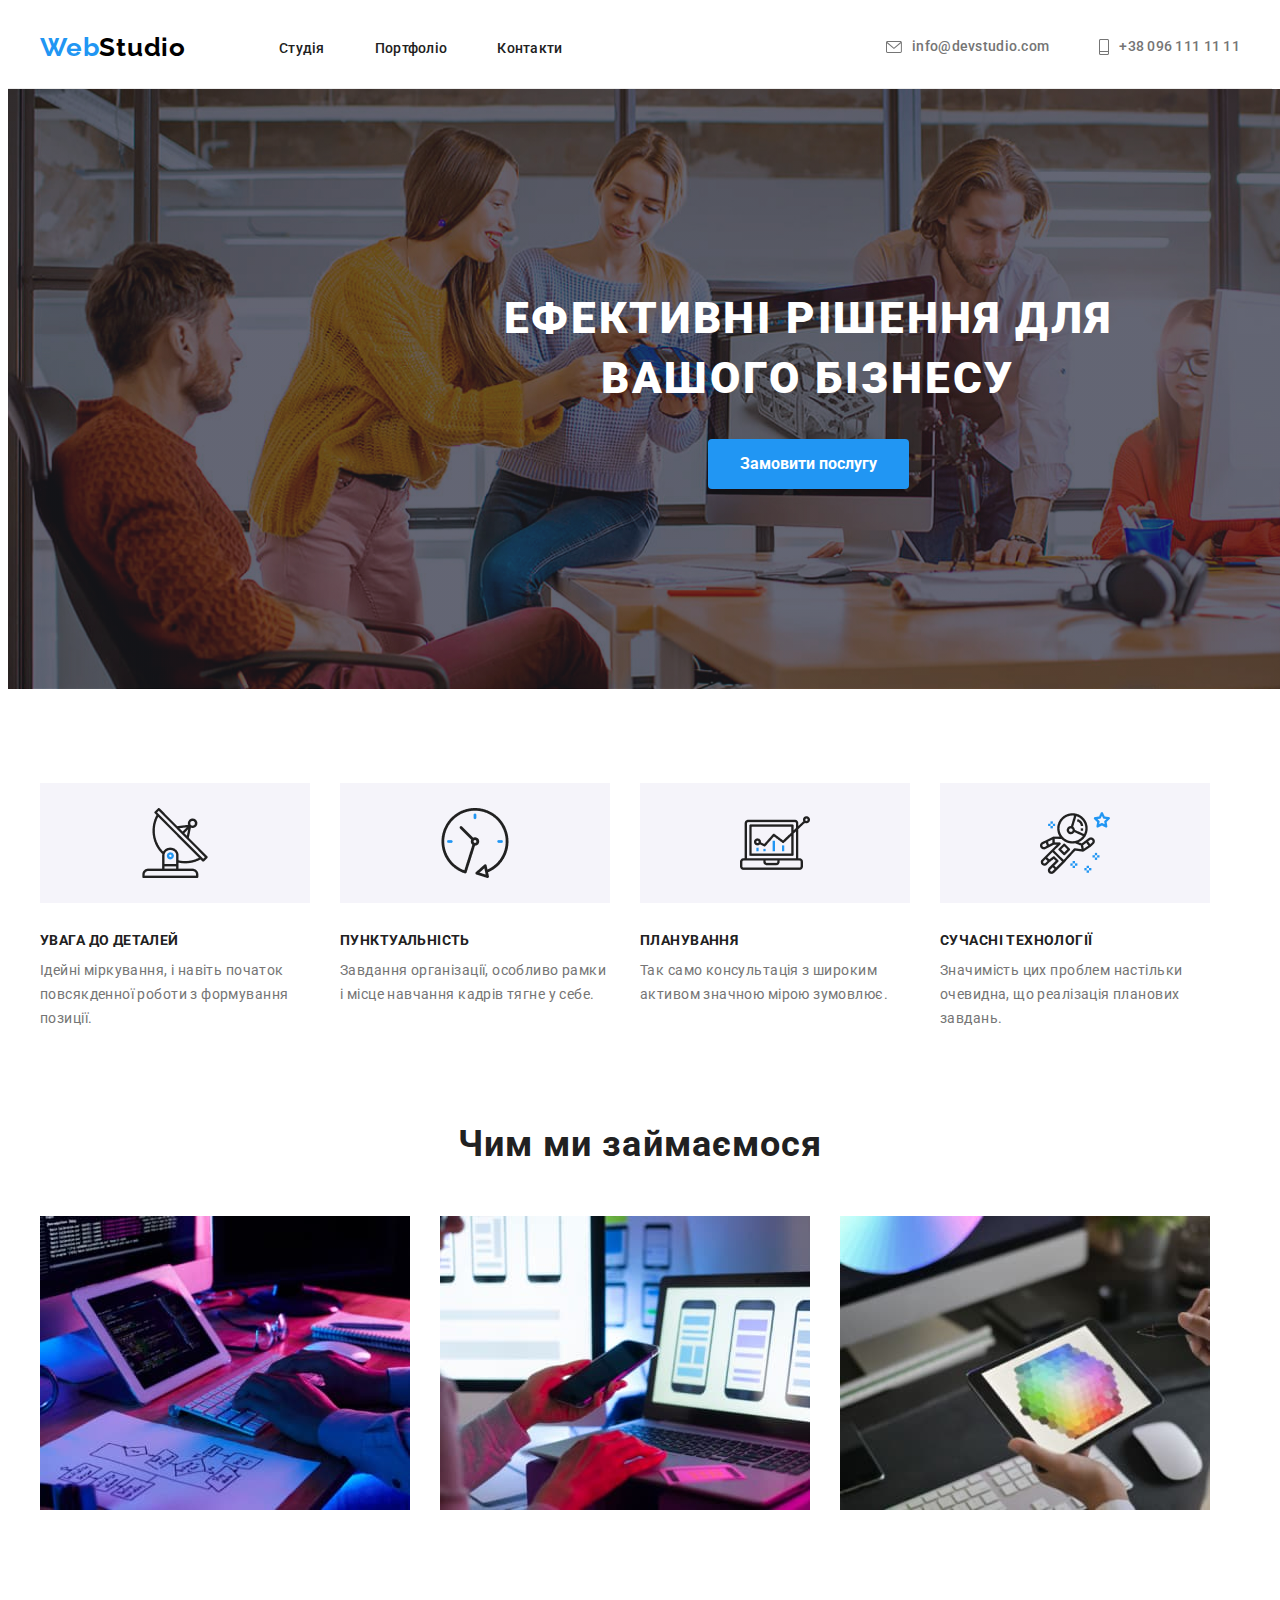
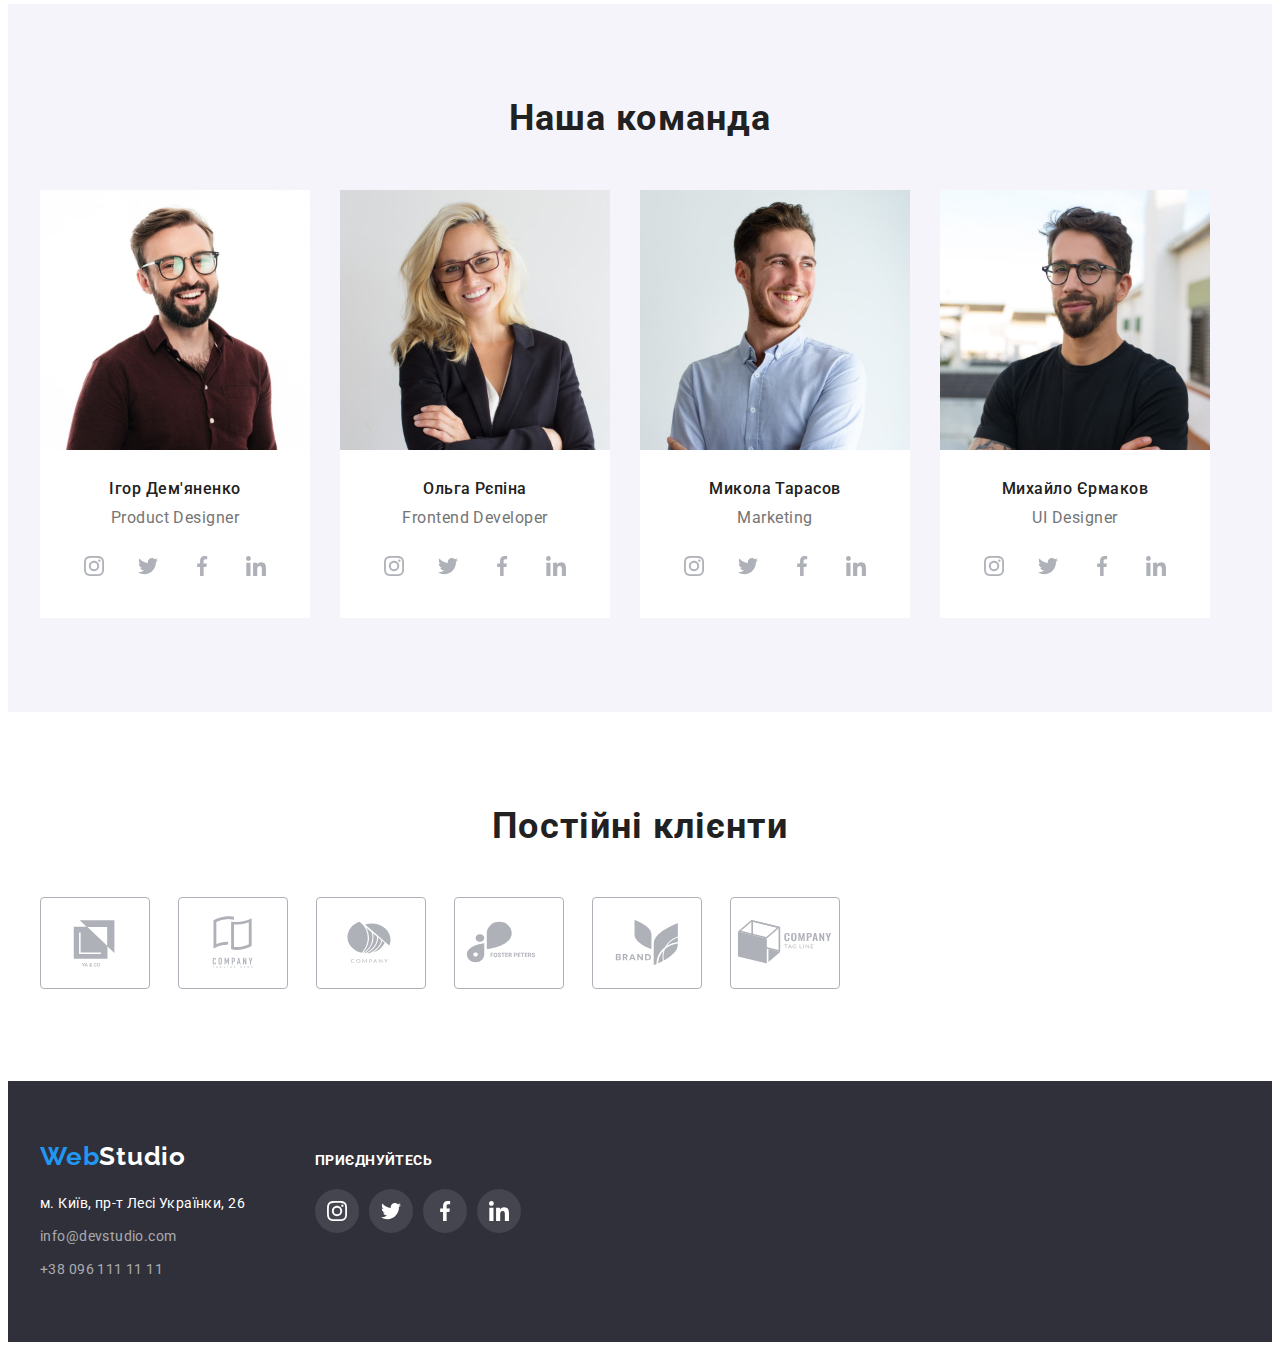
<file: index.html>
<!DOCTYPE html>
<html lang="uk">
  <head>
    <meta charset="UTF-8" />
    <meta http-equiv="X-UA-Compatible" content="IE=edge" />
    <meta name="viewport" content="width=device-width, initial-scale=1.0" />
    <title>Головна</title>
    <link rel="preconnect" href="https://fonts.googleapis.com" />
    <link rel="preconnect" href="https://fonts.gstatic.com" crossorigin />
    <link
      href="https://fonts.googleapis.com/css2?family=Raleway:wght@700&family=Roboto:wght@400;500;700;900&display=swap"
      rel="stylesheet"
    />

    <link
      rel="stylesheet"
      href="https://cdnjs.cloudflare.com/ajax/libs/modern-normalize/1.1.0/modern-normalize.min.css"
      integrity="sha512-wpPYUAdjBVSE4KJnH1VR1HeZfpl1ub8YT/NKx4PuQ5NmX2tKuGu6U/JRp5y+Y8XG2tV+wKQpNHVUX03MfMFn9Q=="
      crossorigin="anonymous"
      referrerpolicy="no-referrer"
    />

    <link rel="stylesheet" href="./css/styles.css" />
  </head>

  <body class="site-body">
    <header class="header">
      <div class="container header-container">
        <nav class="header-navigation">
          <a href="./index.html" class="header-logo link"
            >Web<span class="header-logo-studio">Studio</span>
          </a>

          <ul class="header-list list">
            <li>
              <a href="index.html" class="link">Студія</a>
            </li>
            <li class="header-item">
              <a class="header-link link" href="./portfolio.html">Портфоліо</a>
            </li>
            <li class="header-item">
              <a class="header-link link" href="#">Контакти</a>
            </li>
          </ul>
        </nav>

        <ul class="header-contact-list list">
          <li>
            <a class="header-mail list link" href="mailto:info@devstudio.com">
              <svg class="post-phone-link" width="16" height="12">
                <use href="./img/post-phone.svg#icon-post"></use>
              </svg>
              info@devstudio.com
            </a>
          </li>

          <li>
            <a class="header-tel list link" href="tel:+380961111111">
              <svg class="tel-phone-link" width="10" height="16">
                <use href="./img/post-phone.svg#icon-phone"></use>
              </svg>
              +38 096 111 11 11
            </a>
          </li>
        </ul>
      </div>
    </header>

    <main class="main-content">
      <section class="main-section">
        <div class="container">
          <h1 class="main-title">ефективні рішення для<br />вашого бізнесу</h1>
          <button class="main-btn" type="button">Замовити послугу</button>
        </div>
      </section>

      <section class="main-item">
        <div class="container">
          <ul class="main-item-list list">
            <li class="vector-detals">
              <h3 class="main-item-title list">увага до деталей</h3>
              <p class="main-item-text">
                Ідейні міркування, і навіть початок повсякденної роботи з
                формування позиції.
              </p>
            </li>

            <li class="vector-punctuality">
              <h3 class="main-item-title list">пунктуальність</h3>
              <p class="main-item-text">
                Завдання організації, особливо рамки і місце навчання кадрів
                тягне у себе.
              </p>
            </li>

            <li class="vector-planning">
              <h3 class="main-item-title">планування</h3>
              <p class="main-item-text">
                Так само консультація з широким активом значною мірою зумовлює.
              </p>
            </li>

            <li class="vector-technology">
              <h3 class="main-item-title">сучасні технології</h3>
              <p class="main-item-text">
                Значимість цих проблем настільки очевидна, що реалізація
                планових завдань.
              </p>
            </li>
          </ul>
        </div>
      </section>

      <section class="about">
        <div class="container">
          <h2 class="about-position">Чим ми займаємося</h2>
          <ul class="about-position-list list">
            <li>
              <img
                class="about-position-image"
                src="img/img0.jpg"
                alt="алгоритмізація"
                width="370"
              />
            </li>
            <li>
              <img
                class="about-position-image"
                src="img/img1.jpg"
                alt="мобільні додатки"
                width="370"
              />
            </li>
            <li>
              <img
                class="about-position-image"
                src="img/img2.jpg"
                alt="веб дизайн"
                width="370"
              />
            </li>
          </ul>
        </div>
      </section>

      <section class="workers">
        <div class="container">
          <h2 class="about-workers">Наша команда</h2>
          <ul class="about-workers-list list">
            <li class="worker-photo">
              <img
                class="about-workers-photo"
                src="img/img3.jpg"
                alt="фото продакт дизайнера"
                width="270"
              />
              <h3 class="about-workers-name">Ігор Дем'яненко</h3>
              <p class="about-workers-text">Product Designer</p>
              <ul class="workers-soc-list list">
                <li class="workers-soc-item">
                  <a href="" class="workers-soc-link link">
                    <svg class="workers-soc-icon" width="20" height="20">
                      <use href="./img/icons.svg#icon-instagram"></use>
                    </svg>
                  </a>
                </li>
                <li class="workers-soc-item">
                  <a href="" class="workers-soc-link link">
                    <svg class="workers-soc-icon" width="20" height="20">
                      <use href="./img/icons.svg#icon-twitter"></use>
                    </svg>
                  </a>
                </li>
                <li class="workers-soc-item">
                  <a href="" class="workers-soc-link link">
                    <svg class="workers-soc-icon" width="20" height="20">
                      <use href="./img/icons.svg#icon-facebook"></use>
                    </svg>
                  </a>
                </li>
                <li class="workers-soc-item">
                  <a href="" class="workers-soc-link link">
                    <svg class="workers-soc-icon" width="20" height="20">
                      <use href="./img/icons.svg#icon-linkedin"></use>
                    </svg>
                  </a>
                </li>
              </ul>
            </li>

            <li class="worker-photo">
              <img
                class="about-workers-photo"
                src="img/img4.jpg"
                alt="фото фронтенд розробника"
                width="270"
              />
              <h3 class="about-workers-name">Ольга Рєпіна</h3>
              <p class="about-workers-text">Frontend Developer</p>
              <ul class="workers-soc-list list">
                <li class="workers-soc-item">
                  <a href="" class="workers-soc-link link">
                    <svg class="workers-soc-icon" width="20" height="20">
                      <use href="./img/icons.svg#icon-instagram"></use>
                    </svg>
                  </a>
                </li>
                <li class="workers-soc-item">
                  <a href="" class="workers-soc-link link">
                    <svg class="workers-soc-icon" width="20" height="20">
                      <use href="./img/icons.svg#icon-twitter"></use>
                    </svg>
                  </a>
                </li>
                <li class="workers-soc-item">
                  <a href="" class="workers-soc-link link">
                    <svg class="workers-soc-icon" width="20" height="20">
                      <use href="./img/icons.svg#icon-facebook"></use>
                    </svg>
                  </a>
                </li>
                <li class="workers-soc-item">
                  <a href="" class="workers-soc-link link">
                    <svg class="workers-soc-icon" width="20" height="20">
                      <use href="./img/icons.svg#icon-linkedin"></use>
                    </svg>
                  </a>
                </li>
              </ul>
            </li>

            <li class="worker-photo">
              <img
                class="about-workers-photo"
                src="img/img5.jpg"
                alt="фото маркетолога"
                width="270"
              />
              <h3 class="about-workers-name">Микола Тарасов</h3>
              <p class="about-workers-text">Marketing</p>
              <ul class="workers-soc-list list">
                <li class="workers-soc-item">
                  <a href="" class="workers-soc-link link">
                    <svg class="workers-soc-icon" width="20" height="20">
                      <use href="./img/icons.svg#icon-instagram"></use>
                    </svg>
                  </a>
                </li>
                <li class="workers-soc-item">
                  <a href="" class="workers-soc-link link">
                    <svg class="workers-soc-icon" width="20" height="20">
                      <use href="./img/icons.svg#icon-twitter"></use>
                    </svg>
                  </a>
                </li>
                <li class="workers-soc-item">
                  <a href="" class="workers-soc-link link">
                    <svg class="workers-soc-icon" width="20" height="20">
                      <use href="./img/icons.svg#icon-facebook"></use>
                    </svg>
                  </a>
                </li>
                <li class="workers-soc-item">
                  <a href="" class="workers-soc-link link">
                    <svg class="workers-soc-icon" width="20" height="20">
                      <use href="./img/icons.svg#icon-linkedin"></use>
                    </svg>
                  </a>
                </li>
              </ul>
            </li>

            <li class="worker-photo">
              <img
                class="about-workers-photo"
                src="img/img6.jpg"
                alt="фото юай дизайнера"
                width="270"
              />
              <h3 class="about-workers-name">Михайло Єрмаков</h3>
              <p class="about-workers-text">UI Designer</p>
              <ul class="workers-soc-list list">
                <li class="workers-soc-item">
                  <a href="" class="workers-soc-link link">
                    <svg class="workers-soc-icon" width="20" height="20">
                      <use href="./img/icons.svg#icon-instagram"></use>
                    </svg>
                  </a>
                </li>
                <li class="workers-soc-item">
                  <a href="" class="workers-soc-link link">
                    <svg class="workers-soc-icon" width="20" height="20">
                      <use href="./img/icons.svg#icon-twitter"></use>
                    </svg>
                  </a>
                </li>
                <li class="workers-soc-item">
                  <a href="" class="workers-soc-link link">
                    <svg class="workers-soc-icon" width="20" height="20">
                      <use href="./img/icons.svg#icon-facebook"></use>
                    </svg>
                  </a>
                </li>
                <li class="workers-soc-item">
                  <a href="" class="workers-soc-link link">
                    <svg class="workers-soc-icon" width="20" height="20">
                      <use href="./img/icons.svg#icon-linkedin"></use>
                    </svg>
                  </a>
                </li>
              </ul>
            </li>
          </ul>
        </div>
      </section>

      <section class="klients">
        <div class="container">
          <h2 class="about-klients">Постійні клієнти</h2>
          <ul class="klients-list list">
            <li class="klients-item">
              <a href="" class="klients-link link">
                <svg class="klients-icon" width="106" height="60">
                  <use href="./img/logo.svg#icon-logo-1"></use>
                </svg>
              </a>
            </li>

            <li class="klients-item">
              <a href="" class="klients-link link">
                <svg class="klients-icon" width="106" height="60">
                  <use href="./img/logo.svg#icon-logo-2"></use>
                </svg>
              </a>
            </li>

            <li class="klients-item">
              <a href="" class="klients-link link">
                <svg class="klients-icon" width="106" height="60">
                  <use href="./img/logo.svg#icon-logo-3"></use>
                </svg>
              </a>
            </li>

            <li class="klients-item">
              <a href="" class="klients-link link">
                <svg class="klients-icon" width="106" height="60">
                  <use href="./img/logo.svg#icon-logo-4"></use>
                </svg>
              </a>
            </li>

            <li class="klients-item">
              <a href="" class="klients-link link">
                <svg class="klients-icon" width="106" height="60">
                  <use href="./img/logo.svg#icon-logo-5"></use>
                </svg>
              </a>
            </li>

            <li class="klients-item">
              <a href="" class="klients-link link"
                ><svg class="klients-icon" width="106" height="60">
                  <use href="./img/logo.svg#icon-logo-6"></use>
                </svg>
              </a>
            </li>
          </ul>
        </div>
      </section>
    </main>

    <footer class="contacts-adress">
      <div class="container footer-container">
        <div class="footer-container-left">
          <a href="./index.html" class="header-logo link"
            >Web<span class="header-studio-logo">Studio</span></a
          >
          <address class="contacts-adresses">
            <ul class="about-contacts list link">
              <li class="about-map">
                <a
                  class="about-contacts-map link"
                  href="https://goo.gl/maps/CPtrU1FHBa2aNyZL9"
                  target="_blank"
                  rel="noopener noreferrer nofollow"
                  >м. Київ, пр-т Лесі Українки, 26</a
                >
              </li>
              <li class="about-mail">
                <a
                  class="about-contacts-mail link"
                  href="mailto:info@devstudio.com"
                  >info@devstudio.com</a
                >
              </li>
              <li class="about-tel">
                <a class="about-contacts-tel link" href="tel:+380961111111"
                  >+38 096 111 11 11</a
                >
              </li>
            </ul>
          </address>
        </div>

        <div class="footer-container-right">
          <p class="footer-soc-title">Приєднуйтесь</p>
          <ul class="footer-soc-list list">
            <li class="footer-soc-item">
              <a href="" class="footer-soc-link link">
                <svg class="footer-soc-icon" width="20" height="20">
                  <use href="./img/icons.svg#icon-instagram"></use>
                </svg>
              </a>
            </li>
            <li class="footer-soc-item">
              <a href="" class="footer-soc-link link">
                <svg class="footer-soc-icon" width="20" height="20">
                  <use href="./img/icons.svg#icon-twitter"></use>
                </svg>
              </a>
            </li>
            <li class="footer-soc-item">
              <a href="" class="footer-soc-link link">
                <svg class="footer-soc-icon" width="20" height="20">
                  <use href="./img/icons.svg#icon-facebook"></use>
                </svg>
              </a>
            </li>
            <li class="footer-soc-item">
              <a href="" class="footer-soc-link link">
                <svg class="footer-soc-icon" width="20" height="20">
                  <use href="./img/icons.svg#icon-linkedin"></use>
                </svg>
              </a>
            </li>
          </ul>
        </div>
      </div>
    </footer>
  </body>
</html>
</file>
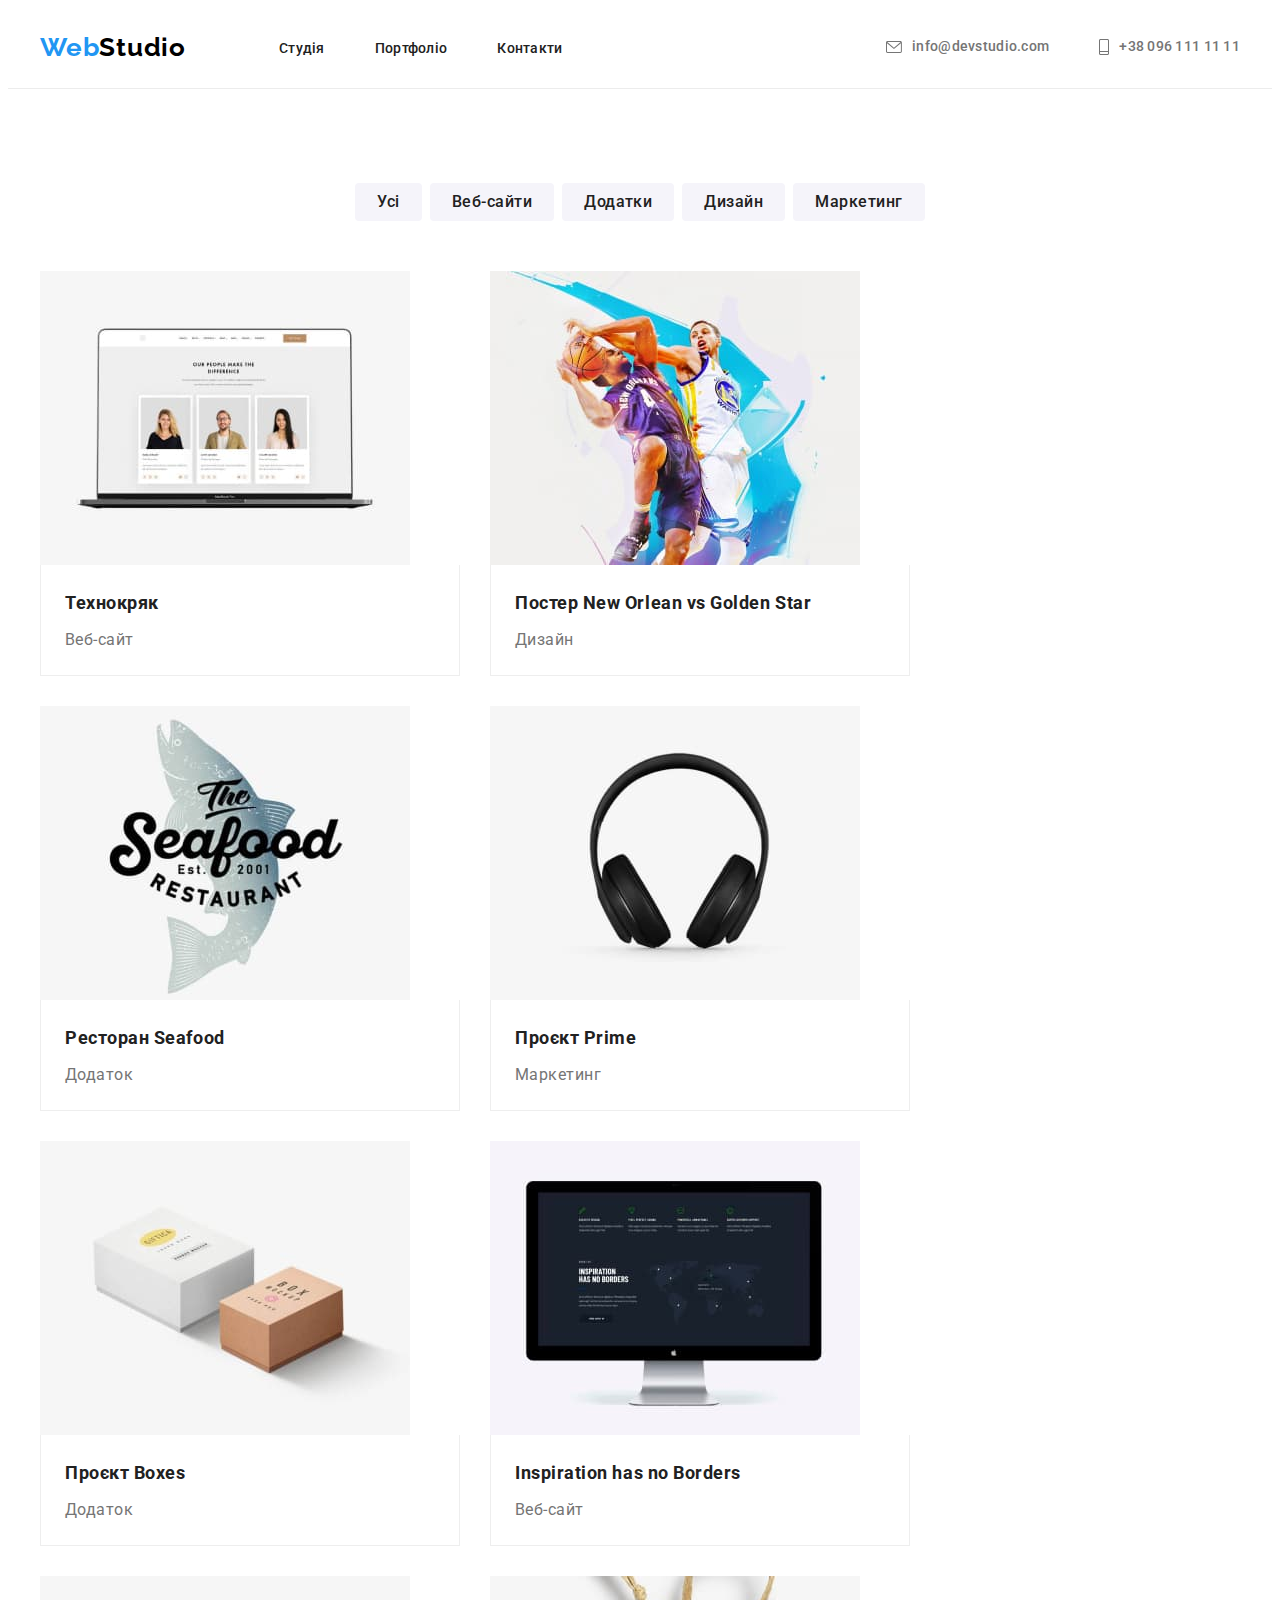
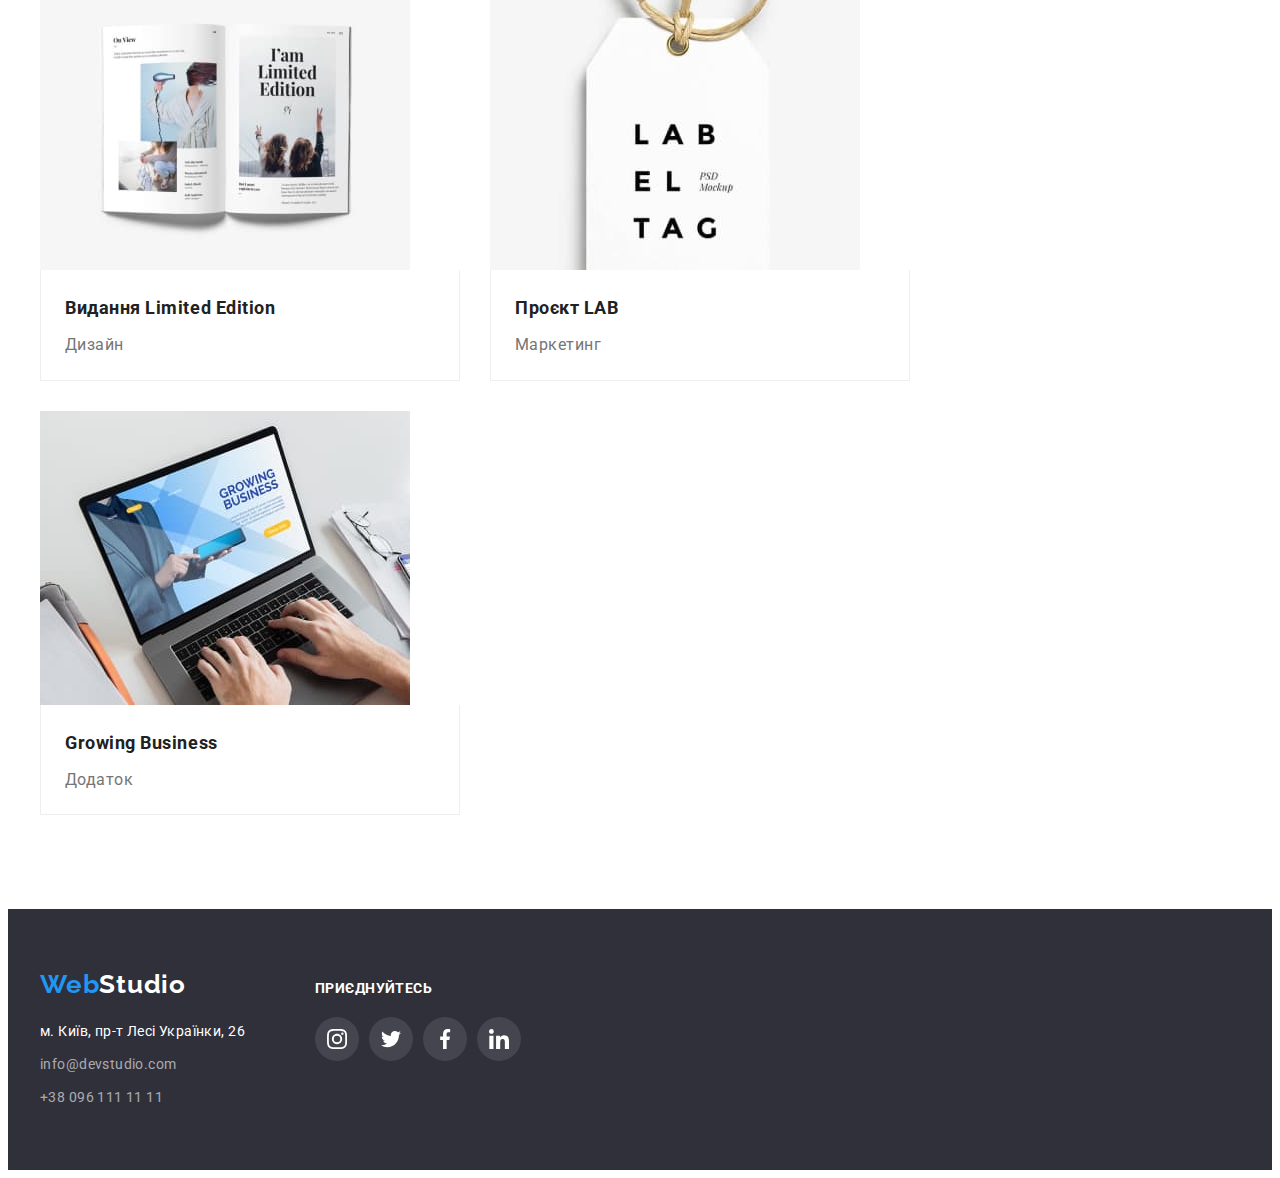
<file: portfolio.html>
<!DOCTYPE html>
<html lang="uk">
<head>
  <meta charset="UTF-8">
  <meta http-equiv="X-UA-Compatible" content="IE=edge">
  <meta name="viewport" content="width=device-width, initial-scale=1.0">
  <title>Портфоліо</title>
<link rel="preconnect" href="https://fonts.googleapis.com">
<link rel="preconnect" href="https://fonts.gstatic.com" crossorigin>
<link href="https://fonts.googleapis.com/css2?family=Raleway:wght@700&family=Roboto:wght@400;500;700;900&display=swap" 
rel="stylesheet">

<link
      rel="stylesheet"
      href="https://cdnjs.cloudflare.com/ajax/libs/modern-normalize/1.1.0/modern-normalize.min.css"
      integrity="sha512-wpPYUAdjBVSE4KJnH1VR1HeZfpl1ub8YT/NKx4PuQ5NmX2tKuGu6U/JRp5y+Y8XG2tV+wKQpNHVUX03MfMFn9Q=="
      crossorigin="anonymous"
      referrerpolicy="no-referrer"
    />

<link rel="stylesheet" href="./css/styles.css">
</head>

<body class="site-body">
    <header class="header">
      <div class="container header-container">
      <nav class="header-navigation">
        <a href="./index.html" class="header-logo link">Web<span class="header-logo-studio">Studio</span></a>

        <ul class="header-list list">
          <li class="header-item"><a class="header-link link" href="./index.html">Студія</a></li>
          <li class="header-item"><a class="header-link-item link" href="./index.html">Портфоліо</a></li>
          <li class="header-item"><a class="header-link link" href="#">Контакти</a></li>
        </ul>
      </nav>
      <ul class="header-contact-list list">
        <li>
          <a class="header-mail list link" href="mailto:info@devstudio.com">
            <svg class="post-phone-link" width="16" height="12">
              <use href="./img/post-phone.svg#icon-post"></use>
            </svg>
            info@devstudio.com
          </a>
        </li>

        <li>
          <a class="header-tel list link" href="tel:+380961111111">
            <svg class="tel-phone-link" width="10" height="16">
              <use href="./img/post-phone.svg#icon-phone"></use>
            </svg>
            +38 096 111 11 11
          </a>
        </li>
      </ul>
      </div>
    </header>

    <main>
        <section class="portfolio-section">
          <div class="container">
            <ul class="section-btn list">
                <li><button class="btn-list" type="button">Усі</button></li>
                <li><button class="btn-list" type="button">Веб-сайти</button></li>
                <li><button class="btn-list" type="button">Додатки</button></li>
                <li><button class="btn-list" type="button">Дизайн</button></li>
                <li><button class="btn-list" type="button">Маркетинг</button></li>
            </ul>
          
    
            <ul class="picture list">
                <li class="picture-image">
                  <img src="./img/img211.jpg" alt="картинка" width="370">
                  <div class="picture-text-list">
                   <h3 class="picture-title">Технокряк</h3>
                   <p class="picture-text">Веб-сайт</p>
                  </div>
                </li>

                <li class="picture-image">
                  <img src="./img/img221.jpg" alt="картинка" width="370">
                  <div class="picture-text-list">
                   <h3 class="picture-title">Постер New Orlean vs Golden Star</h3>
                   <p class="picture-text">Дизайн</p>
                  </div>
                </li>

                <li class="picture-image">
                  <img src="img/img231.jpg" alt="картинка" width="370">
                  <div class="picture-text-list">
                   <h3 class="picture-title">Ресторан Seafood</h3>
                   <p class="picture-text">Додаток</p>
                  </div>
                </li>

                <li class="picture-image">
                  <img src="img/img241.jpg" alt="картинка" width="370">
                   <div class="picture-text-list">
                  <h3 class="picture-title">Проєкт Prime</h3>
                  <p class="picture-text">Маркетинг</p>
                   </div>
                </li>

                <li class="picture-image">
                  <img src="img/img251.jpg" alt="картинка" width="370">
                  <div class="picture-text-list">
                   <h3 class="picture-title">Проєкт Boxes</h3>
                   <p class="picture-text">Додаток</p>
                  </div>
                </li>

                <li class="picture-image">
                  <img src="img/img261.jpg" alt="картинка" width="370">
                  <div class="picture-text-list">
                   <h3 class="picture-title">Inspiration has no Borders</h3>
                   <p class="picture-text">Веб-сайт</p>
                  </div>
                </li>

                <li class="picture-image">
                  <img src="img/img271.jpg" alt="картинка" width="370">
                  <div class="picture-text-list">
                   <h3 class="picture-title">Видання Limited Edition</h3>
                   <p class="picture-text">Дизайн</p>
                  </div>
                </li>

                <li class="picture-image">
                  <img src="img/img281.jpg" alt="картинка" width="370">
                  <div class="picture-text-list">
                   <h3 class="picture-title">Проєкт LAB</h3>
                   <p class="picture-text">Маркетинг</p>
                  </div>
                </li>

                <li class="picture-image">
                  <img src="img/img291.jpg" alt="картинка" width="370">
                  <div class="picture-text-list">
                   <h3 class="picture-title">Growing Business</h3>
                   <p class="picture-text">Додаток</p>
                  </div>
                </li>
            </ul>
          </div>
        </section>

        <footer class="contacts-adress">
          <div class="container footer-container">
            <div class="footer-container-left">
              <a href="./index.html" class="header-logo link"
                >Web<span class="header-studio-logo">Studio</span></a
              >
              <address class="contacts-adresses">
                <ul class="about-contacts list link">
                  <li class="about-map">
                    <a
                      class="about-contacts-map link"
                      href="https://goo.gl/maps/CPtrU1FHBa2aNyZL9"
                      target="_blank"
                      rel="noopener noreferrer nofollow"
                      >м. Київ, пр-т Лесі Українки, 26</a
                    >
                  </li>
                  <li class="about-mail">
                    <a
                      class="about-contacts-mail link"
                      href="mailto:info@devstudio.com"
                      >info@devstudio.com</a
                    >
                  </li>
                  <li class="about-tel">
                    <a class="about-contacts-tel link" href="tel:+380961111111"
                      >+38 096 111 11 11</a
                    >
                  </li>
                </ul>
              </address>
            </div>
    
            <div class="footer-container-right">
              <p class="footer-soc-title">Приєднуйтесь</p>
              <ul class="footer-soc-list list">
                <li class="footer-soc-item">
                  <a href="" class="footer-soc-link link">
                    <svg class="footer-soc-icon" width="20" height="20">
                      <use href="./img/icons.svg#icon-instagram"></use>
                    </svg>
                  </a>
                </li>
                <li class="footer-soc-item">
                  <a href="" class="footer-soc-link link">
                    <svg class="footer-soc-icon" width="20" height="20">
                      <use href="./img/icons.svg#icon-twitter"></use>
                    </svg>
                  </a>
                </li>
                <li class="footer-soc-item">
                  <a href="" class="footer-soc-link link">
                    <svg class="footer-soc-icon" width="20" height="20">
                      <use href="./img/icons.svg#icon-facebook"></use>
                    </svg>
                  </a>
                </li>
                <li class="footer-soc-item">
                  <a href="" class="footer-soc-link link">
                    <svg class="footer-soc-icon" width="20" height="20">
                      <use href="./img/icons.svg#icon-linkedin"></use>
                    </svg>
                  </a>
                </li>
              </ul>
            </div>
          </div>
        </footer>
  </body>
</html>
</file>
<file: css/styles.css>
/*color variables*/
:root {
  --blue: #2196f3;
  --black: #000000;
  --white: #ffffff;
  --dark-section: #2f303a;
  --gray-section: #f5f4fa;
  --dark-title: #212121;
  --dark-text: #757575;
  --white-background: #f5f5f5;
  --dark-blue: #188ce8;
}

p,
h1,
h2,
h3,
h4,
h5,
h6 {
  margin: 0;
}
ul,
ol {
  margin: 0;
  padding-left: 0;
}
button {
  cursor: pointer;
  border-radius: 4px;
}

address {
  font-style: normal;
}
img {
  display: block;
  max-width: 100%;
  height: auto;
}

body {
  font-family: roboto, sans-serif;
  background: var(--white);
}

.list {
  list-style: none;
}

.link {
  text-decoration: none;
}

.site-body {
  background: var(--white);
}

.container {
  width: 1200px;
  margin: 0 auto;
  padding-left: 15px;
  padding-right: 15px;
}

/*------------------------Header-------------------------*/
.header {
  background-color: var(--white);
  border-bottom: 1px;
  border-color: #ececec;
}

.header-list .link {
  font-weight: 500;
  font-size: 14px;
  line-height: 1.14;
  letter-spacing: 0.02em;
  color: var(--dark-title);
}

.header-list {
  display: flex;
  gap: 50px;
  margin-left: 93px;
  
}

header {
  padding-top: 24px;
  padding-bottom: 25px;
}

.header {
  border-bottom-style: solid;
  border-bottom-color: #ececec;
  border-bottom-width: 1px;
}

.header-logo {
  font-family: raleway;
  font-weight: 700;
  font-size: 26px;
  line-height: 1.19;
  letter-spacing: 0.03em;
  color: var(--blue);
}

.header-logo-studio {
  color: var(--black);
}

.header-studio-logo {
  color: var(--white);
}

.header-link-item {
  font-weight: 500;
  font-size: 14px;
  line-height: 1.14;
  letter-spacing: 0.02em;
  color: var(--blue);
}

.header-mail {
  font-weight: 500;
  font-size: 14px;
  line-height: 1.14;
  letter-spacing: 0.02em;
  color: var(--dark-text);
}

.header-mail:hover,
:focus {
  color: var(--blue);
}

.phone{
  width: 122px;
}

.header-tel {
  

  font-weight: 500;
  font-size: 14px;
  line-height: 1.14;
  letter-spacing: 0.02em;
  color: var(--dark-text);
}

.header-tel:hover,
:focus {
  color: var(--blue);
}

.header-list .link:hover,
.header-list .link:focus {
  color: var(--blue);
}

.header-navigation {
  display: flex;
  align-items: center;
}

.header-container {
  display: flex;
  justify-content: space-between;
}

.header-contact-list {
  display: flex;
  align-items: center;
  gap: 50px;
}

.post-phone-link{
  fill: #757575;
  margin-right: 10px;
}

.header-mail {
  display: flex;
  align-items: center;
}

.header-mail:hover .post-phone-link{
  fill: var(--blue);
}

.tel-phone-link{
  fill: #757575;
  margin-right: 10px;
}

.header-tel {
  display: flex;
  align-items: center;
}

.header-tel:hover .tel-phone-link{
  fill: var(--blue);
}



/*----------------------------Main---------------------------*/

.main-section {
  background-color: var(--dark-section);
  padding-top: 200px;
  padding-bottom: 200px;

  background-image: linear-gradient(
      rgba(47, 48, 58, 0.4),
      rgba(47, 48, 58, 0.4)
    ),
    url(../img/img-main.jpg);
  width: 1600px;
  margin: 0 auto;
  background-repeat: no-repeat;
  background-position: center;
  background-size: cover;
}

.main-section {
  background-color: var(--dark-section);
}

.main-title {
  font-weight: 900;
  font-size: 44px;
  line-height: 1.36;
  color: var(--white);

  text-align: center;
  letter-spacing: 0.06em;
  text-transform: uppercase;
}

.main-btn {
  font-family: "Roboto";
  font-weight: 700;
  font-size: 16px;
  line-height: 1.87;
  color: var(--white);

  background-color: var(--blue);
  box-shadow: 0px 4px 4px rgba(0, 0, 0, 0.15);
  border-radius: 4px;
  border-width: 0px;

  margin-left: auto;
  margin-right: auto;
  margin-top: 30px;
  display: block;
}

button {
  background-color: var(--blue);
}

button:hover {
  background-color: var(--dark-blue);
  color: var(--white);
}

button:focus {
  background-color: var(--dark-blue);
  color: var(--white);
}

.main-btn {
  padding: 10px 32px;
}

/*-----------vector-----------*/

.vector-list {
  display: flex;
  gap: 30px;
  margin-top: 94px;
  margin-bottom: 30px;
}

.vector-link {
  width: 100%;
  height: 100%;
  background: #f5f4fa;
  border-radius: 4px;
  display: flex;
  justify-content: center;
  align-items: center;
}

.vector-item {
  width: calc((100%-90px) / 4);
  height: 120px;
}

.vector-detals::before {
  content: "";
  background-color: #f5f4fa;
  width: 270px;
  height: 120px;
  display: block;
  margin-bottom: 30px;
  background-image: url(../img/antenna.png);
  background-repeat: no-repeat;
  background-position: center;
}

.vector-punctuality::before {
  content: "";
  background-color: #f5f4fa;
  width: 270px;
  height: 120px;
  display: block;
  margin-bottom: 30px;
  background-image: url(../img/clock.png);
  background-repeat: no-repeat;
  background-position: center;
}

.vector-planning::before {
  content: "";
  background-color: #f5f4fa;
  width: 270px;
  height: 120px;
  display: block;
  margin-bottom: 30px;
  background-image: url(../img/diagram.png);
  background-repeat: no-repeat;
  background-position: center;
}

.vector-technology::before {
  content: "";
  background-color: #f5f4fa;
  width: 270px;
  height: 120px;
  display: block;
  margin-bottom: 30px;
  background-image: url(../img/astronaut.png);
  background-repeat: no-repeat;
  background-position: center;
}

/*------------Main item---------*/

.main-item {
  background-color: var(--white);
  padding-top: 94px;
  padding-bottom: 94px;
}

.main-item-list {
  display: flex;
  gap: 30px;
  flex-basis: 270px;
}

.main-item-title {
  font-weight: 700;
  font-size: 14px;
  line-height: 1.14;
  letter-spacing: 0.03em;
  text-transform: uppercase;

  color: var(--dark-title);

  margin-bottom: 10px;
}

.main-item-text {
  font-weight: 400;
  font-size: 14px;
  line-height: 1.71;

  letter-spacing: 0.03em;
  line-height: 24px;
  color: var(--dark-text);

  width: 270px;
}

/*--------------------About-------------------*/

.about {
  background-color: var(--white);
  padding-bottom: 94px;
}

.about-position {
  font-weight: 700;
  font-size: 36px;
  line-height: 1.16;
  text-align: center;
  letter-spacing: 0.03em;
  color: var(--dark-title);
}

.about-position-list {
  display: flex;
  gap: 30px;
  margin-top: 50px;
}

/*----------workers---------*/

.about-workers {
  font-weight: 700;
  font-size: 36px;
  line-height: 1.16;
  text-align: center;
  letter-spacing: 0.03em;
  color: var(--dark-title);
}

.workers {
  background-color: var(--gray-section);
  padding-top: 94px;
  padding-bottom: 94px;
}

.about-workers-name {
  font-weight: 500;
  font-size: 16px;
  line-height: 1.18;
  text-align: center;
  letter-spacing: 0.03em;
  color: var(--dark-title);

  padding-top: 30px;
  margin-bottom: 10px;
}

.about-workers-text {
  font-weight: 400;
  font-size: 16px;
  line-height: 1.18;
  text-align: center;
  letter-spacing: 0.03em;
  color: var(--dark-text);

  margin-bottom: 16px;
}

.worker-photo {
  background-color: var(--white);
}

.about-workers-list {
  display: flex;
  gap: 30px;
  margin-top: 50px;
}

.workers-soc-list {
  display: flex;
  justify-content: center;
  gap: 10px;
  padding-bottom: 30px;
}

.workers-soc-link {
  width: 100%;
  height: 100%;
  background: var(--white);
  border-radius: 50%;
  display: flex;
  justify-content: center;
  align-items: center;
}

.workers-soc-link:hover,
.workers-soc-link:focus {
  background-color: var(--blue);
}

.workers-soc-link:hover .workers-soc-icon,
.workers-soc-link:focus .workers-soc-icon {
  fill: var(--white);
}

.workers-soc-item {
  width: 44px;
  height: 44px;
}

.workers-soc-icon {
  fill: #afb1b8;
}

/*.workers-soc-icon{
  width: 20px;
  height: 20px;
}*/

/*------------Klients---------------*/
.klients {
  padding-bottom: 94px;
  padding-top: 94px;
}

.about-klients {
  font-weight: 700;
  font-size: 36px;
  line-height: 1.16;
  text-align: center;
  letter-spacing: 0.03em;
  color: var(--dark-title);
}

.klients-list {
  display: flex;
  gap: 30px;
  margin-top: 50px;
}

.klients-link {
  width: 100%;
  height: 100%;
  border: 1px solid #afb1b8;
  border-radius: 4px;
  display: flex;
  justify-content: center;
  align-items: center;
}

.klients-item {
  width: calc((100%-150px) / 6);
  height: 90px;
}

.klients-link:hover,
.klients-link:focus {
  border-color: var(--blue);
}

.klients-icon {
  fill: #afb1b8;
}

.klients-link:hover .klients-icon,
.klients-link:focus .klients-icon {
  fill: var(--blue);
}

/*-------------Contacts Adress-------------*/
.about-contacts {
}

.about-map {
}

.about-contacts-map {
  font-weight: 400;
  font-size: 14px;
  line-height: 1.71;
  letter-spacing: 0.03em;
  color: var(--white);
}

.about-contacts-mail {
  font-weight: 400;
  font-size: 14px;
  line-height: 1.71;
  letter-spacing: 0.03em;
  color: rgba(255, 255, 255, 0.6);
}

.about-mail {
  margin-top: 9px;
}

.about-contacts-tel {
  font-weight: 400;
  font-size: 14px;
  line-height: 1.71;
  letter-spacing: 0.03em;
  color: rgba(255, 255, 255, 0.6);
}

.about-tel {
  margin-top: 9px;
}

.contacts-adress {
  background-color: var(--dark-section);
  padding-top: 60px;
  padding-bottom: 60px;
}

.contacts-adresses {
  font-style: normal;
  margin-top: 20px;
}

/*-------------Footer------------*/

.footer-container {
  display: flex;

  align-items: baseline;
}

.footer-container-left {
  margin-right: 70px;
}

/*------------------------Footer right------------------*/

.footer-soc-list {
  display: flex;
  gap: 10px;
}

.footer-soc-link {
  width: 100%;
  height: 100%;
  background: rgba(255, 255, 255, 0.1);
  border-radius: 50%;
  display: flex;
  justify-content: center;
  align-items: center;
}

.footer-soc-link:hover,
.footer-soc-link:focus {
  background-color: var(--blue);
}

.footer-soc-link:hover .workers-soc-icon,
.footer-soc-link:focus .workers-soc-icon {
  fill: var(--white);
}

.footer-soc-item {
  width: 44px;
  height: 44px;
  margin-bottom: 30px;
}

.footer-soc-icon {
  fill: var(--white);
}

.footer-soc-title {
  font-weight: 700;
  font-size: 14px;
  line-height: 1.14;
  letter-spacing: 0.03em;
  text-transform: uppercase;

  color: var(--white);
}

.footer-soc-title {
  margin-bottom: 20px;
}

.footer-container-right {
}

/*------------------Btn-list--------------------------*/

.portfolio-section {
  background-color: var(--white);
  padding-top: 94px;
  padding-bottom: 94px;
}

.btn-list {
  height: 38px;
  left: 957px;
  top: 174px;
  background: var(--gray-section);
  border-radius: 4px;
  border: none;

  font-family: "Roboto";
  font-weight: 500;
  font-size: 16px;
  line-height: 26px;
  letter-spacing: 0.03em;
  color: var(--dark-title);
}

.btn-list {
  padding: 6px 22px;
}

.section-btn-link {
  font-family: "Roboto";
  font-weight: 500;
  font-size: 16px;
  line-height: 1.62;
  letter-spacing: 0.03em;
  color: var(--white);
  background: var(--blue);

  box-shadow: 0px 3px 1px rgba(0, 0, 0, 0.1), 0px 1px 2px rgba(0, 0, 0, 0.08),
    0px 2px 2px rgba(0, 0, 0, 0.12);
  border-radius: 4px;
}

.section-btn {
  display: flex;
  gap: 8px;
  justify-content: center;

  margin-bottom: 50px;
}

/*----------------------Picture------------------------------*/

.picture {
  display: flex;
  flex-wrap: wrap;
  gap: 30px;
}

.picture-image {
  background-color: var(--white);
}

.picture-title {
  font-weight: 700;
  font-size: 18px;
  line-height: 2;
  letter-spacing: 0.06em;
  color: var(--dark-title);
  letter-spacing: 00.03em;

  margin-bottom: 4px;
}

.picture-text-list {
  padding: 20px 24px 20px 24px;
  border-style: solid;
  border-color: #eeeeee;
  border-width: 1px;
  border-top: none;
  width: 370px;
}

.picture-text {
  font-weight: 400;
  font-size: 16px;
  line-height: 1.87;
  letter-spacing: 0.03em;
  color: var(--dark-text);
}

.picture {
  display: flex;
  flex-wrap: wrap;
  gap: 30px;
}

.picture-image:hover,
.picture-image:focus {
  box-shadow: 0px 1px 1px rgba(0, 0, 0, 0.12), 0px 4px 4px rgba(0, 0, 0, 0.06),
    1px 4px 6px rgba(0, 0, 0, 0.16);
}
</file>
